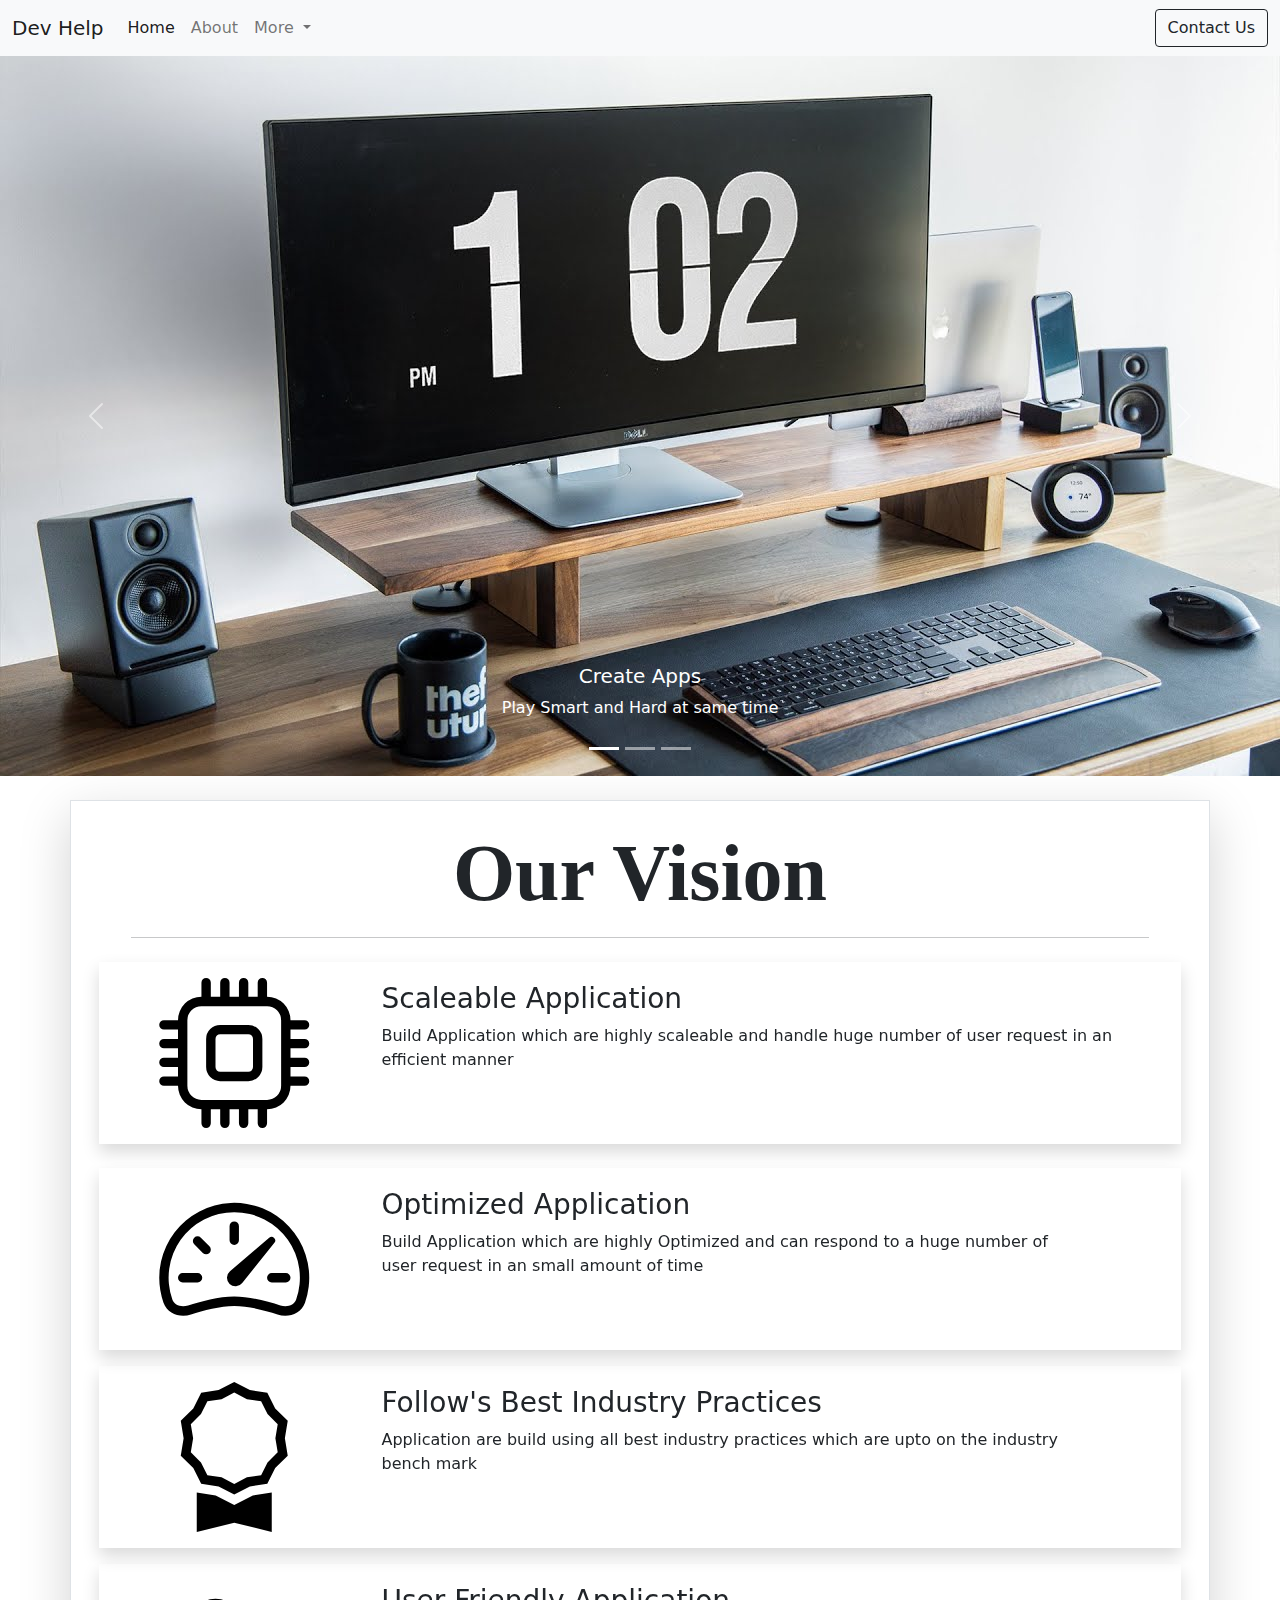
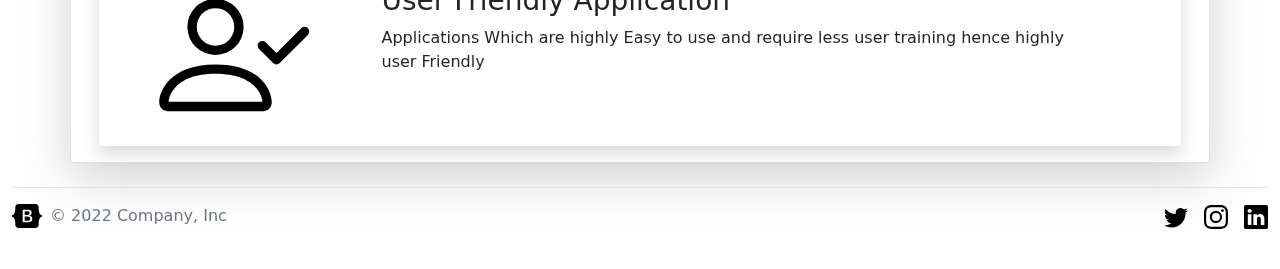
<file: index.html>
<!doctype html>
<html lang="en">

<head>
  <meta charset="utf-8">
  <meta name="viewport" content="width=device-width, initial-scale=1">
  <link href="Library/css/bootstrap.min.css" rel="stylesheet">
  <link href="Css/main.css" rel="stylesheet">
  <title>New Brand</title>
</head>

<body>
  <div class="background"></div>
  <!-- SVG -->
  <svg xmlns="http://www.w3.org/2000/svg" style="display: none;">
    <symbol id="bootstrap" viewBox="0 0 118 94">
      <title>Bootstrap</title>
      <path fill-rule="evenodd" clip-rule="evenodd"
        d="M24.509 0c-6.733 0-11.715 5.893-11.492 12.284.214 6.14-.064 14.092-2.066 20.577C8.943 39.365 5.547 43.485 0 44.014v5.972c5.547.529 8.943 4.649 10.951 11.153 2.002 6.485 2.28 14.437 2.066 20.577C12.794 88.106 17.776 94 24.51 94H93.5c6.733 0 11.714-5.893 11.491-12.284-.214-6.14.064-14.092 2.066-20.577 2.009-6.504 5.396-10.624 10.943-11.153v-5.972c-5.547-.529-8.934-4.649-10.943-11.153-2.002-6.484-2.28-14.437-2.066-20.577C105.214 5.894 100.233 0 93.5 0H24.508zM80 57.863C80 66.663 73.436 72 62.543 72H44a2 2 0 01-2-2V24a2 2 0 012-2h18.437c9.083 0 15.044 4.92 15.044 12.474 0 5.302-4.01 10.049-9.119 10.88v.277C75.317 46.394 80 51.21 80 57.863zM60.521 28.34H49.948v14.934h8.905c6.884 0 10.68-2.772 10.68-7.727 0-4.643-3.264-7.207-9.012-7.207zM49.948 49.2v16.458H60.91c7.167 0 10.964-2.876 10.964-8.281 0-5.406-3.903-8.178-11.425-8.178H49.948z">
      </path>
    </symbol>
   
    <symbol id="instagram" viewBox="0 0 16 16">
      <path
        d="M8 0C5.829 0 5.556.01 4.703.048 3.85.088 3.269.222 2.76.42a3.917 3.917 0 0 0-1.417.923A3.927 3.927 0 0 0 .42 2.76C.222 3.268.087 3.85.048 4.7.01 5.555 0 5.827 0 8.001c0 2.172.01 2.444.048 3.297.04.852.174 1.433.372 1.942.205.526.478.972.923 1.417.444.445.89.719 1.416.923.51.198 1.09.333 1.942.372C5.555 15.99 5.827 16 8 16s2.444-.01 3.298-.048c.851-.04 1.434-.174 1.943-.372a3.916 3.916 0 0 0 1.416-.923c.445-.445.718-.891.923-1.417.197-.509.332-1.09.372-1.942C15.99 10.445 16 10.173 16 8s-.01-2.445-.048-3.299c-.04-.851-.175-1.433-.372-1.941a3.926 3.926 0 0 0-.923-1.417A3.911 3.911 0 0 0 13.24.42c-.51-.198-1.092-.333-1.943-.372C10.443.01 10.172 0 7.998 0h.003zm-.717 1.442h.718c2.136 0 2.389.007 3.232.046.78.035 1.204.166 1.486.275.373.145.64.319.92.599.28.28.453.546.598.92.11.281.24.705.275 1.485.039.843.047 1.096.047 3.231s-.008 2.389-.047 3.232c-.035.78-.166 1.203-.275 1.485a2.47 2.47 0 0 1-.599.919c-.28.28-.546.453-.92.598-.28.11-.704.24-1.485.276-.843.038-1.096.047-3.232.047s-2.39-.009-3.233-.047c-.78-.036-1.203-.166-1.485-.276a2.478 2.478 0 0 1-.92-.598 2.48 2.48 0 0 1-.6-.92c-.109-.281-.24-.705-.275-1.485-.038-.843-.046-1.096-.046-3.233 0-2.136.008-2.388.046-3.231.036-.78.166-1.204.276-1.486.145-.373.319-.64.599-.92.28-.28.546-.453.92-.598.282-.11.705-.24 1.485-.276.738-.034 1.024-.044 2.515-.045v.002zm4.988 1.328a.96.96 0 1 0 0 1.92.96.96 0 0 0 0-1.92zm-4.27 1.122a4.109 4.109 0 1 0 0 8.217 4.109 4.109 0 0 0 0-8.217zm0 1.441a2.667 2.667 0 1 1 0 5.334 2.667 2.667 0 0 1 0-5.334z">
      </path>
    </symbol>
    <symbol id="twitter" viewBox="0 0 16 16">
      <path
        d="M5.026 15c6.038 0 9.341-5.003 9.341-9.334 0-.14 0-.282-.006-.422A6.685 6.685 0 0 0 16 3.542a6.658 6.658 0 0 1-1.889.518 3.301 3.301 0 0 0 1.447-1.817 6.533 6.533 0 0 1-2.087.793A3.286 3.286 0 0 0 7.875 6.03a9.325 9.325 0 0 1-6.767-3.429 3.289 3.289 0 0 0 1.018 4.382A3.323 3.323 0 0 1 .64 6.575v.045a3.288 3.288 0 0 0 2.632 3.218 3.203 3.203 0 0 1-.865.115 3.23 3.23 0 0 1-.614-.057 3.283 3.283 0 0 0 3.067 2.277A6.588 6.588 0 0 1 .78 13.58a6.32 6.32 0 0 1-.78-.045A9.344 9.344 0 0 0 5.026 15z">
      </path>
    </symbol>
    <symbol id="linkedin" viewBox="0 0 16 16">
      <path
        d="M0 1.146C0 .513.526 0 1.175 0h13.65C15.474 0 16 .513 16 1.146v13.708c0 .633-.526 1.146-1.175 1.146H1.175C.526 16 0 15.487 0 14.854V1.146zm4.943 12.248V6.169H2.542v7.225h2.401zm-1.2-8.212c.837 0 1.358-.554 1.358-1.248-.015-.709-.52-1.248-1.342-1.248-.822 0-1.359.54-1.359 1.248 0 .694.521 1.248 1.327 1.248h.016zm4.908 8.212V9.359c0-.216.016-.432.08-.586.173-.431.568-.878 1.232-.878.869 0 1.216.662 1.216 1.634v3.865h2.401V9.25c0-2.22-1.184-3.252-2.764-3.252-1.274 0-1.845.7-2.165 1.193v.025h-.016a5.54 5.54 0 0 1 .016-.025V6.169h-2.4c.03.678 0 7.225 0 7.225h2.4z" />
    </symbol>
    <symbol id="scaleable" viewBox="0 0 16 16">
      <path
        d="M5 0a.5.5 0 0 1 .5.5V2h1V.5a.5.5 0 0 1 1 0V2h1V.5a.5.5 0 0 1 1 0V2h1V.5a.5.5 0 0 1 1 0V2A2.5 2.5 0 0 1 14 4.5h1.5a.5.5 0 0 1 0 1H14v1h1.5a.5.5 0 0 1 0 1H14v1h1.5a.5.5 0 0 1 0 1H14v1h1.5a.5.5 0 0 1 0 1H14a2.5 2.5 0 0 1-2.5 2.5v1.5a.5.5 0 0 1-1 0V14h-1v1.5a.5.5 0 0 1-1 0V14h-1v1.5a.5.5 0 0 1-1 0V14h-1v1.5a.5.5 0 0 1-1 0V14A2.5 2.5 0 0 1 2 11.5H.5a.5.5 0 0 1 0-1H2v-1H.5a.5.5 0 0 1 0-1H2v-1H.5a.5.5 0 0 1 0-1H2v-1H.5a.5.5 0 0 1 0-1H2A2.5 2.5 0 0 1 4.5 2V.5A.5.5 0 0 1 5 0zm-.5 3A1.5 1.5 0 0 0 3 4.5v7A1.5 1.5 0 0 0 4.5 13h7a1.5 1.5 0 0 0 1.5-1.5v-7A1.5 1.5 0 0 0 11.5 3h-7zM5 6.5A1.5 1.5 0 0 1 6.5 5h3A1.5 1.5 0 0 1 11 6.5v3A1.5 1.5 0 0 1 9.5 11h-3A1.5 1.5 0 0 1 5 9.5v-3zM6.5 6a.5.5 0 0 0-.5.5v3a.5.5 0 0 0 .5.5h3a.5.5 0 0 0 .5-.5v-3a.5.5 0 0 0-.5-.5h-3z" />
    </symbol>
    <symbol id="fast" viewBox="0 0 16 16">

      <path
        d="M8 4a.5.5 0 0 1 .5.5V6a.5.5 0 0 1-1 0V4.5A.5.5 0 0 1 8 4zM3.732 5.732a.5.5 0 0 1 .707 0l.915.914a.5.5 0 1 1-.708.708l-.914-.915a.5.5 0 0 1 0-.707zM2 10a.5.5 0 0 1 .5-.5h1.586a.5.5 0 0 1 0 1H2.5A.5.5 0 0 1 2 10zm9.5 0a.5.5 0 0 1 .5-.5h1.5a.5.5 0 0 1 0 1H12a.5.5 0 0 1-.5-.5zm.754-4.246a.389.389 0 0 0-.527-.02L7.547 9.31a.91.91 0 1 0 1.302 1.258l3.434-4.297a.389.389 0 0 0-.029-.518z" />
      <path fill-rule="evenodd"
        d="M0 10a8 8 0 1 1 15.547 2.661c-.442 1.253-1.845 1.602-2.932 1.25C11.309 13.488 9.475 13 8 13c-1.474 0-3.31.488-4.615.911-1.087.352-2.49.003-2.932-1.25A7.988 7.988 0 0 1 0 10zm8-7a7 7 0 0 0-6.603 9.329c.203.575.923.876 1.68.63C4.397 12.533 6.358 12 8 12s3.604.532 4.923.96c.757.245 1.477-.056 1.68-.631A7 7 0 0 0 8 3z" />
    </symbol>
    <symbol id="best" viewBox="0 0 16 16">
      <path
        d="M9.669.864 8 0 6.331.864l-1.858.282-.842 1.68-1.337 1.32L2.6 6l-.306 1.854 1.337 1.32.842 1.68 1.858.282L8 12l1.669-.864 1.858-.282.842-1.68 1.337-1.32L13.4 6l.306-1.854-1.337-1.32-.842-1.68L9.669.864zm1.196 1.193.684 1.365 1.086 1.072L12.387 6l.248 1.506-1.086 1.072-.684 1.365-1.51.229L8 10.874l-1.355-.702-1.51-.229-.684-1.365-1.086-1.072L3.614 6l-.25-1.506 1.087-1.072.684-1.365 1.51-.229L8 1.126l1.356.702 1.509.229z" />
      <path d="M4 11.794V16l4-1 4 1v-4.206l-2.018.306L8 13.126 6.018 12.1 4 11.794z" />
    </symbol>
    <symbol id="user" viewBox="0 0 16 16">
      <path
        d="M6 8a3 3 0 1 0 0-6 3 3 0 0 0 0 6zm2-3a2 2 0 1 1-4 0 2 2 0 0 1 4 0zm4 8c0 1-1 1-1 1H1s-1 0-1-1 1-4 6-4 6 3 6 4zm-1-.004c-.001-.246-.154-.986-.832-1.664C9.516 10.68 8.289 10 6 10c-2.29 0-3.516.68-4.168 1.332-.678.678-.83 1.418-.832 1.664h10z" />
      <path fill-rule="evenodd"
        d="M15.854 5.146a.5.5 0 0 1 0 .708l-3 3a.5.5 0 0 1-.708 0l-1.5-1.5a.5.5 0 0 1 .708-.708L12.5 7.793l2.646-2.647a.5.5 0 0 1 .708 0z" />
    </symbol>
  </svg>
  <!-- SVG End -->


  <!-- Nav -->
  <nav class="navbar navbar-expand-lg navbar-light bg-light">
    <div class="container-fluid">
      <a class="navbar-brand" href="index.html">Dev Help</a>
      <button class="navbar-toggler" type="button" data-bs-toggle="collapse" data-bs-target="#navbarSupportedContent" aria-controls="navbarSupportedContent" aria-expanded="false" aria-label="Toggle navigation">
        <span class="navbar-toggler-icon"></span>
      </button>
      <div class="collapse navbar-collapse" id="navbarSupportedContent">
        <ul class="navbar-nav me-auto mb-2 mb-lg-0">
          <li class="nav-item">
            <a class="nav-link active" aria-current="page" href="index.html">Home</a>
          </li>
          <li class="nav-item">
            <a class="nav-link" href="About.html">About</a>
          </li>
          <li class="nav-item dropdown">
            <a class="nav-link dropdown-toggle" href="#" id="navbarDropdown" role="button" data-bs-toggle="dropdown" aria-expanded="false">
              More
            </a>
            <ul class="dropdown-menu" aria-labelledby="navbarDropdown">
              <li><a class="dropdown-item" href="Blog.html">Blog</a></li>
              <li><a class="dropdown-item" href="ContactUs.html">Contact Us</a></li>                  
            </ul>
          </li>              
        </ul>
        <form class="d-flex">
            <a class="btn btn-light btn-outline-dark" href="ContactUs.html">Contact Us</a>
        </form>
      </div>
    </div>
  </nav>
  <!-- Nav End -->


  <!-- Carousel Big Device -->
  <div id="carouselExampleCaptions" class="carousel slide d-none d-md-block " data-bs-ride="carousel">
    <div class="carousel-indicators">
      <button type="button" data-bs-target="#carouselExampleCaptions" data-bs-slide-to="0" class="active"
        aria-current="true" aria-label="Slide 1"></button>
      <button type="button" data-bs-target="#carouselExampleCaptions" data-bs-slide-to="1"
        aria-label="Slide 2"></button>
      <button type="button" data-bs-target="#carouselExampleCaptions" data-bs-slide-to="2"
        aria-label="Slide 3"></button>
    </div>
    <div class="carousel-inner">
      <div class="carousel-item active">
        <img src="Images/Desktop/WorkDesk.jpg" class="d-block w-100 " alt="...">
        <div class="carousel-caption d-none d-md-block">
          <h5>Create Apps</h5>
          <p>Play Smart and Hard at same time </p>
        </div>
      </div>
      <div class="carousel-item">
        <img src="Images/Desktop/board.jpg" class="d-block w-100" alt="...">
        <div class="carousel-caption d-none d-md-block">
          <h5>Design Your Destiny</h5>
          <p>Open the doors of your bright future</p>
        </div>
      </div>
      <div class="carousel-item">
        <img src="Images/Desktop/cubes.jpg" class="d-block w-100" alt="...">
        <div class="carousel-caption d-none d-md-block">
          <h5>Contruct Your Empire</h5>
          <p>Place first crucial block of your empire</p>
        </div>
      </div>
    </div>
    <button class="carousel-control-prev" type="button" data-bs-target="#carouselExampleCaptions" data-bs-slide="prev">
      <span class="carousel-control-prev-icon" aria-hidden="true"></span>
      <span class="visually-hidden">Previous</span>
    </button>
    <button class="carousel-control-next" type="button" data-bs-target="#carouselExampleCaptions" data-bs-slide="next">
      <span class="carousel-control-next-icon" aria-hidden="true"></span>
      <span class="visually-hidden">Next</span>
    </button>
  </div>
  <!-- Carousel Big Device End -->

  <!-- Carousel small Device -->
  <div id="carouselExampleCaptions" class="carousel slide d-md-none mt-1 " data-bs-ride="carousel">
    <div class="carousel-indicators">
      <button type="button" data-bs-target="#carouselExampleCaptions" data-bs-slide-to="0" class="active"
        aria-current="true" aria-label="Slide 1"></button>
      <button type="button" data-bs-target="#carouselExampleCaptions" data-bs-slide-to="1"
        aria-label="Slide 2"></button>
      <button type="button" data-bs-target="#carouselExampleCaptions" data-bs-slide-to="2"
        aria-label="Slide 3"></button>
    </div>
    <div class="carousel-inner">
      <div class="carousel-item active">
        <img src="Images/Mobile/Work-Space-Mobile.jpg" class="d-block w-100 carousel-img" alt="...">
        <div class="carousel-caption d-none d-md-block">
          <h5>First slide label</h5>
          <p>Some representative placeholder content for the first slide.</p>
        </div>
      </div>
      <div class="carousel-item">
        <img src="Images/Mobile/AppleTechMobile.jpg" class="d-block w-100  carousel-img" alt="...">
        <div class="carousel-caption d-none d-md-block">
          <h5>Second slide label</h5>
          <p>Some representative placeholder content for the second slide.</p>
        </div>
      </div>
      <div class="carousel-item">
        <img src="Images/Mobile/computer-laptop-light-glow.jpg" class="d-block w-100  carousel-img" alt="...">
        <div class="carousel-caption d-none d-md-block">
          <h5>Third slide label</h5>
          <p>Some representative placeholder content for the third slide.</p>
        </div>
      </div>
    </div>
    <button class="carousel-control-prev" type="button" data-bs-target="#carouselExampleCaptions" data-bs-slide="prev">
      <span class="carousel-control-prev-icon" aria-hidden="true"></span>
      <span class="visually-hidden">Previous</span>
    </button>
    <button class="carousel-control-next" type="button" data-bs-target="#carouselExampleCaptions" data-bs-slide="next">
      <span class="carousel-control-next-icon" aria-hidden="true"></span>
      <span class="visually-hidden">Next</span>
    </button>
  </div>
  <!-- Carousel End -->



  <div class="container shadow-lg border my-4">
    <div class="mx-5">
      <h1 class="text-center opening-text mt-4 fw-bolder">Our Vision</h1>
      <hr>
    </div>

    <div class="row m-3 my-4 py-3 shadow">
      <div class="col-md-3  d-flex justify-content-center ">
        <svg class="bi">
          <use xlink:href="#scaleable"></use>
        </svg>
      </div>


      <div class="col-md-9 mt-1 ">
        <h3>Scaleable Application</h3>
        <p>Build Application which are highly scaleable and handle huge number of user request in an efficient manner
        </p>
      </div>
    </div>

    <div class="row m-3 py-3 shadow">
      <div class="col-md-3  d-flex justify-content-center">
        <svg class="bi">
          <use xlink:href="#fast"></use>
        </svg>
      </div>


      <div class="col-md-8 mt-1 ">
        <h3>Optimized Application</h3>
        <p>Build Application which are highly Optimized and can respond to a huge number of user request in an small
          amount of time </p>
      </div>
    </div>
    <div class="row m-3 py-3 shadow">
      <div class="col-md-3  d-flex justify-content-center">
        <svg class="bi">
          <use xlink:href="#best"></use>
        </svg>
      </div>


      <div class="col-md-8 mt-1 ">
        <h3>Follow's Best Industry Practices</h3>
        <p>Application are build using all best industry practices which are upto on the industry bench mark </p>
      </div>
    </div>
    <div class="row m-3 py-3 shadow">
      <div class="col-md-3  d-flex justify-content-center ">
        <svg class="bi">
          <use xlink:href="#user"></use>
        </svg>
      </div>


      <div class="col-md-8 mt-1 ">
        <h3>User Friendly Application</h3>
        <p> Applications Which are highly Easy to use and require less user training hence highly user Friendly </p>
      </div>
    </div>

  </div>
  </div>

  <div class="container-fluid position-relative  bottom-0">
    <footer class="d-flex flex-wrap justify-content-between align-items-center py-3 my-4 border-top">
      <div class="col-md-4 d-flex align-items-center">
        <a href="/" class="mb-3 me-2 mb-md-0 text-muted text-decoration-none lh-1">
          <svg class="bi" width="30" height="24">
            <use xlink:href="#bootstrap"></use>
          </svg>
        </a>
        <span class="text-muted">© 2022 Company, Inc</span>
      </div>

      <ul class="nav col-md-4 justify-content-end list-unstyled d-flex">
        <li class="ms-3">
          <a class="text-muted" href="https://www.twitter.com/Paras_Rawat007">
            <svg class="bi" width="24" height="24">
              <use xlink:href="#twitter"></use>
            </svg>
          </a>
        </li>
        <li class="ms-3">
          <a class="text-muted" href="https://www.instagram.com/_parasrawat_/">
            <svg class="bi" width="24" height="24">
              <use xlink:href="#instagram"></use>
            </svg>
          </a>
        </li>
        
        <li class="ms-3">
          <a class="text-muted" href="https://www.linkedin.com/in/parasrawat007/">
            <svg class="bi" width="24" height="24">
              <use xlink:href="#linkedin"></use>
            </svg>
          </a>
        </li>
      </ul>
    </footer>
  </div>


  <script src="Library/js/bootstrap.bundle.min.js"></script>
</body>

</html>
</file>
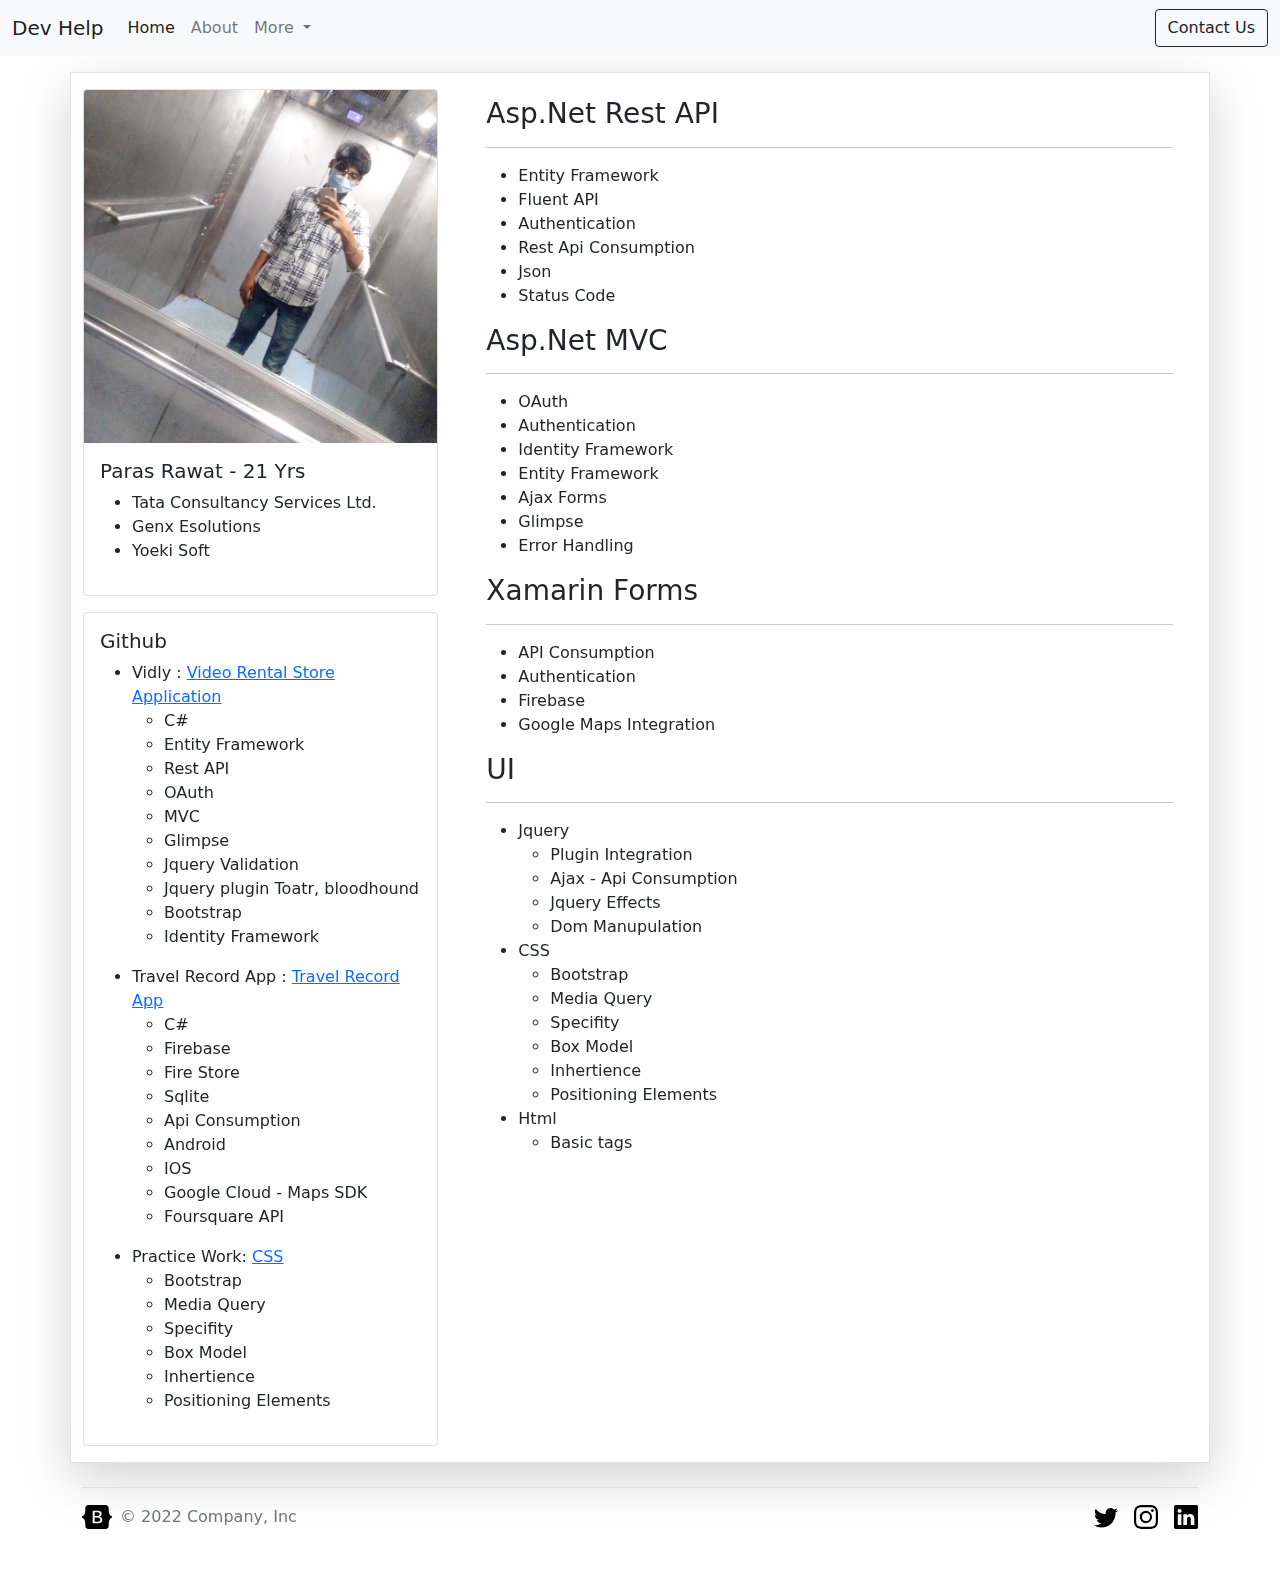
<file: About.html>
<!doctype html>
<html lang="en">
  <head>
    <meta charset="utf-8">
    <meta name="viewport" content="width=device-width, initial-scale=1">
    <link href="Library/css/bootstrap.min.css" rel="stylesheet">
    <link href="Css/main.css" rel="stylesheet">
    <title>New Brand</title>
  </head>

  <body>
    <div class="background"></div>
    <!-- SVG -->
    <svg xmlns="http://www.w3.org/2000/svg" style="display: none;">
        <symbol id="bootstrap" viewBox="0 0 118 94">
          <title>Bootstrap</title>
          <path fill-rule="evenodd" clip-rule="evenodd" d="M24.509 0c-6.733 0-11.715 5.893-11.492 12.284.214 6.14-.064 14.092-2.066 20.577C8.943 39.365 5.547 43.485 0 44.014v5.972c5.547.529 8.943 4.649 10.951 11.153 2.002 6.485 2.28 14.437 2.066 20.577C12.794 88.106 17.776 94 24.51 94H93.5c6.733 0 11.714-5.893 11.491-12.284-.214-6.14.064-14.092 2.066-20.577 2.009-6.504 5.396-10.624 10.943-11.153v-5.972c-5.547-.529-8.934-4.649-10.943-11.153-2.002-6.484-2.28-14.437-2.066-20.577C105.214 5.894 100.233 0 93.5 0H24.508zM80 57.863C80 66.663 73.436 72 62.543 72H44a2 2 0 01-2-2V24a2 2 0 012-2h18.437c9.083 0 15.044 4.92 15.044 12.474 0 5.302-4.01 10.049-9.119 10.88v.277C75.317 46.394 80 51.21 80 57.863zM60.521 28.34H49.948v14.934h8.905c6.884 0 10.68-2.772 10.68-7.727 0-4.643-3.264-7.207-9.012-7.207zM49.948 49.2v16.458H60.91c7.167 0 10.964-2.876 10.964-8.281 0-5.406-3.903-8.178-11.425-8.178H49.948z"></path>
        </symbol>
       
        <symbol id="instagram" viewBox="0 0 16 16">
            <path d="M8 0C5.829 0 5.556.01 4.703.048 3.85.088 3.269.222 2.76.42a3.917 3.917 0 0 0-1.417.923A3.927 3.927 0 0 0 .42 2.76C.222 3.268.087 3.85.048 4.7.01 5.555 0 5.827 0 8.001c0 2.172.01 2.444.048 3.297.04.852.174 1.433.372 1.942.205.526.478.972.923 1.417.444.445.89.719 1.416.923.51.198 1.09.333 1.942.372C5.555 15.99 5.827 16 8 16s2.444-.01 3.298-.048c.851-.04 1.434-.174 1.943-.372a3.916 3.916 0 0 0 1.416-.923c.445-.445.718-.891.923-1.417.197-.509.332-1.09.372-1.942C15.99 10.445 16 10.173 16 8s-.01-2.445-.048-3.299c-.04-.851-.175-1.433-.372-1.941a3.926 3.926 0 0 0-.923-1.417A3.911 3.911 0 0 0 13.24.42c-.51-.198-1.092-.333-1.943-.372C10.443.01 10.172 0 7.998 0h.003zm-.717 1.442h.718c2.136 0 2.389.007 3.232.046.78.035 1.204.166 1.486.275.373.145.64.319.92.599.28.28.453.546.598.92.11.281.24.705.275 1.485.039.843.047 1.096.047 3.231s-.008 2.389-.047 3.232c-.035.78-.166 1.203-.275 1.485a2.47 2.47 0 0 1-.599.919c-.28.28-.546.453-.92.598-.28.11-.704.24-1.485.276-.843.038-1.096.047-3.232.047s-2.39-.009-3.233-.047c-.78-.036-1.203-.166-1.485-.276a2.478 2.478 0 0 1-.92-.598 2.48 2.48 0 0 1-.6-.92c-.109-.281-.24-.705-.275-1.485-.038-.843-.046-1.096-.046-3.233 0-2.136.008-2.388.046-3.231.036-.78.166-1.204.276-1.486.145-.373.319-.64.599-.92.28-.28.546-.453.92-.598.282-.11.705-.24 1.485-.276.738-.034 1.024-.044 2.515-.045v.002zm4.988 1.328a.96.96 0 1 0 0 1.92.96.96 0 0 0 0-1.92zm-4.27 1.122a4.109 4.109 0 1 0 0 8.217 4.109 4.109 0 0 0 0-8.217zm0 1.441a2.667 2.667 0 1 1 0 5.334 2.667 2.667 0 0 1 0-5.334z"></path>
        </symbol>
        <symbol id="twitter" viewBox="0 0 16 16">
          <path d="M5.026 15c6.038 0 9.341-5.003 9.341-9.334 0-.14 0-.282-.006-.422A6.685 6.685 0 0 0 16 3.542a6.658 6.658 0 0 1-1.889.518 3.301 3.301 0 0 0 1.447-1.817 6.533 6.533 0 0 1-2.087.793A3.286 3.286 0 0 0 7.875 6.03a9.325 9.325 0 0 1-6.767-3.429 3.289 3.289 0 0 0 1.018 4.382A3.323 3.323 0 0 1 .64 6.575v.045a3.288 3.288 0 0 0 2.632 3.218 3.203 3.203 0 0 1-.865.115 3.23 3.23 0 0 1-.614-.057 3.283 3.283 0 0 0 3.067 2.277A6.588 6.588 0 0 1 .78 13.58a6.32 6.32 0 0 1-.78-.045A9.344 9.344 0 0 0 5.026 15z"></path>
        </symbol>
        <symbol id="linkedin" viewBox="0 0 16 16">
            <path d="M0 1.146C0 .513.526 0 1.175 0h13.65C15.474 0 16 .513 16 1.146v13.708c0 .633-.526 1.146-1.175 1.146H1.175C.526 16 0 15.487 0 14.854V1.146zm4.943 12.248V6.169H2.542v7.225h2.401zm-1.2-8.212c.837 0 1.358-.554 1.358-1.248-.015-.709-.52-1.248-1.342-1.248-.822 0-1.359.54-1.359 1.248 0 .694.521 1.248 1.327 1.248h.016zm4.908 8.212V9.359c0-.216.016-.432.08-.586.173-.431.568-.878 1.232-.878.869 0 1.216.662 1.216 1.634v3.865h2.401V9.25c0-2.22-1.184-3.252-2.764-3.252-1.274 0-1.845.7-2.165 1.193v.025h-.016a5.54 5.54 0 0 1 .016-.025V6.169h-2.4c.03.678 0 7.225 0 7.225h2.4z"/>
        </symbol>       
      </svg>
    <!-- SVG End -->


    <!-- Nav -->
    <nav class="navbar navbar-expand-lg navbar-light bg-light">
        <div class="container-fluid">
          <a class="navbar-brand" href="index.html">Dev Help</a>
          <button class="navbar-toggler" type="button" data-bs-toggle="collapse" data-bs-target="#navbarSupportedContent" aria-controls="navbarSupportedContent" aria-expanded="false" aria-label="Toggle navigation">
            <span class="navbar-toggler-icon"></span>
          </button>
          <div class="collapse navbar-collapse" id="navbarSupportedContent">
            <ul class="navbar-nav me-auto mb-2 mb-lg-0">
              <li class="nav-item">
                <a class="nav-link active" aria-current="page" href="index.html">Home</a>
              </li>
              <li class="nav-item">
                <a class="nav-link" href="About.html">About</a>
              </li>
              <li class="nav-item dropdown">
                <a class="nav-link dropdown-toggle" href="#" id="navbarDropdown" role="button" data-bs-toggle="dropdown" aria-expanded="false">
                  More
                </a>
                <ul class="dropdown-menu" aria-labelledby="navbarDropdown">
                  <li><a class="dropdown-item" href="Blog.html">Blog</a></li>
                  <li><a class="dropdown-item" href="ContactUs.html">Contact Us</a></li>                  
                </ul>
              </li>              
            </ul>
            <form class="d-flex">
                <a class="btn btn-light btn-outline-dark" href="ContactUs.html">Contact Us</a>
            </form>
          </div>
        </div>
      </nav>
      <!-- Nav End -->

  

      <!-- <div class=" my-3 shadow">
            <h1 class="text-center opening-text ">Welcome !!</h1>
      </div> -->


      <div class="container shadow-lg border mt-3">                
        <div class="row mt-3">
            <div class="col-md-4">
                
                <div class="card curve" >
                    <img src="Images/ParasProfile.jpg" class="card-img-top curve" alt="...">
                    <div class="card-body">
                      <h5 class="card-title">Paras Rawat - 21 Yrs</h5> 
                      <ul>
                        <li>Tata Consultancy Services Ltd.</li>
                        <li>Genx Esolutions</li>
                        <li>Yoeki Soft</li>
                      </ul>                  
                    </div>
                </div>       
                <div class="card my-md-3 curve" >
                  
                    <div class="card-body">
                      <h5 class="card-title">Github</h5> 
                      <ul>
                        <li>
                            Vidly : <a href="https://github.com/parasrawat007/Vidly"> Video Rental Store Application </a>
                            <ul>    
                                <li>C#</li>
                                <li>Entity Framework</li>
                                <li>Rest API</li>
                                <li>OAuth</li>
                                <li>MVC</li>
                                <li>Glimpse</li>
                                <li>Jquery Validation</li>
                                <li>Jquery plugin Toatr, bloodhound</li>
                                <li>Bootstrap</li>
                                <li>Identity Framework</li>
                            </ul>                            
                        </li>
                    </ul>
                    
                      <ul>
                            <li>
                                Travel Record App : <a href="https://github.com/parasrawat007/TravelRecordApp"> Travel Record App </a>
                                <ul>    
                                    <li>C#</li>
                                    <li>Firebase</li>
                                    <li>Fire Store</li>
                                    <li>Sqlite</li>
                                    <li>Api Consumption</li>
                                    <li>Android</li>
                                    <li>IOS</li>
                                    <li>Google Cloud - Maps SDK</li>                                 
                                    <li>Foursquare API</li>
                                </ul>  
                            </li>

                        </ul>
                        <ul>
                            <li>
                                Practice Work: <a href="https://github.com/parasrawat007/CSS"> CSS  </a>
                            </li>
                            <ul>
                            <li>Bootstrap</li>
                            <li>Media Query</li>
                            <li>Specifity</li>
                            <li>Box Model</li>
                            <li>Inhertience</li>
                            <li>Positioning Elements </li>
                        </ul>
                        </ul>
                        
                      </ul>                  
                    </div>
                </div>  
            </div>

            <div class="col-md-8 mt-1 ">
                <div class="container mt-1"> 
                    <h3 > Asp.Net Rest API</h3>
                    <hr>
                    <ul>
                        <li>Entity Framework</li>
                        <li>Fluent API</li>
                        <li>Authentication</li>
                        <li>Rest Api Consumption</li>                        
                        <li>Json</li>
                        <li>Status Code</li>
                        
                    </ul>
                </div>
                <div class="container"> 
                    <h3 > Asp.Net MVC </h3>
                    <hr>  
                    <ul>                  
                        <li>OAuth</li>    
                        <li>Authentication</li>   
                        <li>Identity Framework</li>          
                        <li>Entity Framework</li>
                        <li>Ajax Forms</li>                    
                        <li>Glimpse</li> 
                        <li>Error Handling</li> 
                    </ul>                   
                   
                </div>
                <div class="container"> 
                    <h3 >Xamarin Forms </h3>
                    <hr>
                    <ul>                  
                        <li>API Consumption</li>    
                        <li>Authentication</li>             
                        <li>Firebase</li>
                        <li>Google Maps Integration</li>   
                    </ul>  
                </div>

                <div class="container"> 
                    <h3>UI </h3>
                    <hr>
                    <ul>
                        <li>
                            Jquery
                            <ul>
                                <li>Plugin Integration</li>
                                <li>Ajax - Api Consumption</li>
                                <li>Jquery Effects</li>
                                <li>Dom Manupulation</li>
                            </ul>
                        </li>
                        <li>
                            CSS
                            <ul>
                                <li>Bootstrap</li>
                                <li>Media Query</li>
                                <li>Specifity</li>
                                <li>Box Model</li>
                                <li>Inhertience</li>
                                <li>Positioning Elements </li>

                            </ul>
                        </li>
                        <li>
                            Html
                            <ul>
                                <li>Basic tags</li>                                
                            </ul>
                        </li>
                    </ul>
                </div>
                
            </div>
        </div>
      </div>      
   
        <div class="container">
            <footer class="d-flex flex-wrap justify-content-between align-items-center py-3 my-4 border-top">
              <div class="col-md-4 d-flex align-items-center">
                <a href="/" class="mb-3 me-2 mb-md-0 text-muted text-decoration-none lh-1">
                  <svg class="bi" width="30" height="24">
                      <use xlink:href="#bootstrap"></use>
                    </svg>
                </a>
                <span class="text-muted">© 2022 Company, Inc</span>
              </div>
          
              <ul class="nav col-md-4 justify-content-end list-unstyled d-flex">
                <li class="ms-3">
                    <a class="text-muted" href="https://www.twitter.com/Paras_Rawat007">                    
                        <svg class="bi" width="24" height="24">
                            <use xlink:href="#twitter"></use>
                        </svg>
                    </a>
                </li>
                <li class="ms-3">
                    <a class="text-muted" href="https://www.instagram.com/_parasrawat_/">
                        <svg class="bi" width="24" height="24">
                            <use xlink:href="#instagram"></use>
                        </svg>
                    </a>
                </li>
               
                <li class="ms-3">
                    <a class="text-muted" href="https://www.linkedin.com/in/parasrawat007/">
                        <svg class="bi" width="24" height="24">
                            <use xlink:href="#linkedin"></use>
                        </svg>
                    </a>
                </li>
              </ul>
            </footer>
          </div>
     

    <script src="Library/js/bootstrap.bundle.min.js"></script>
  </body>
</html>
</file>
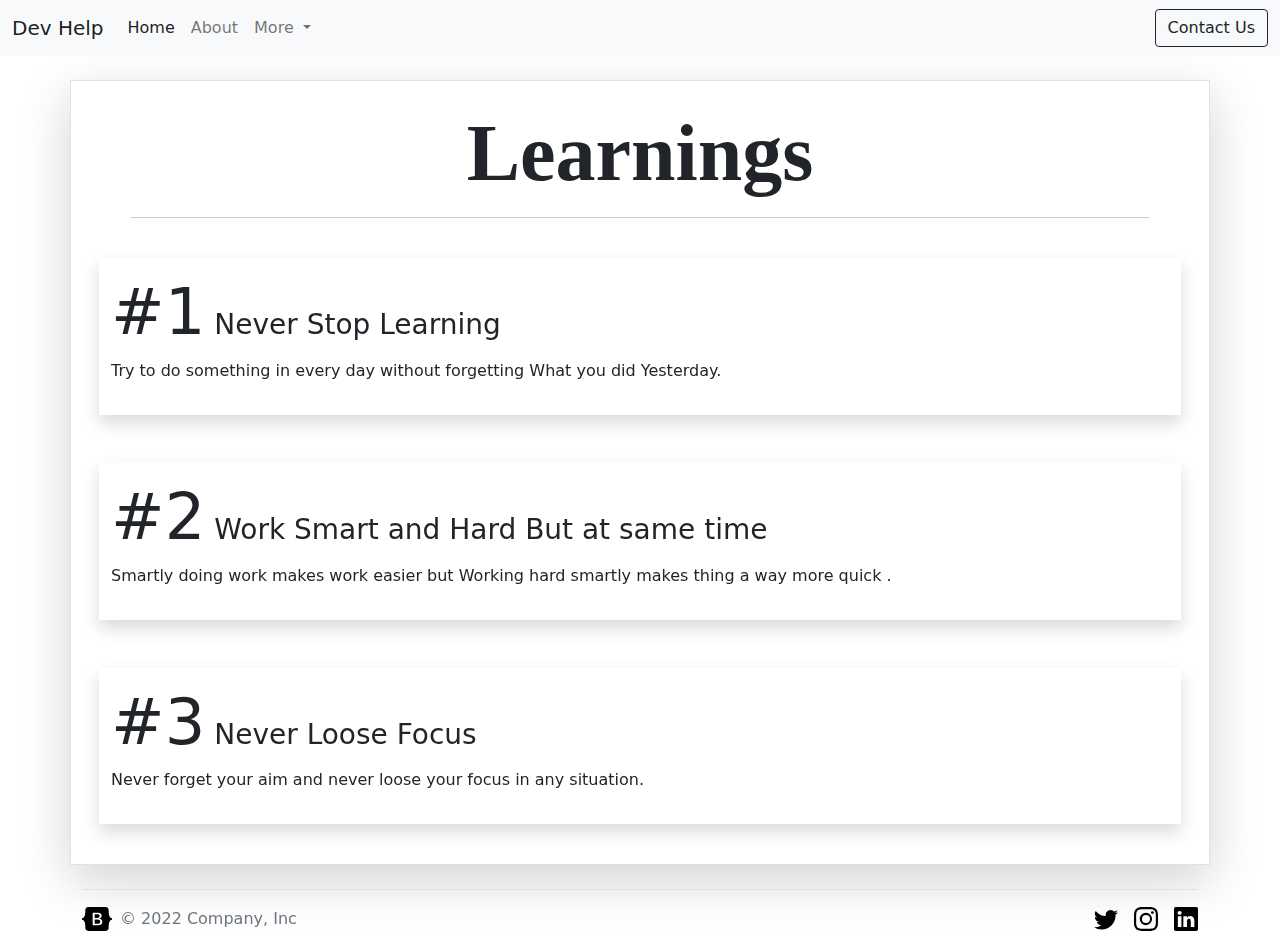
<file: Blog.html>
<!doctype html>
<html lang="en">

<head>
  <meta charset="utf-8">
  <meta name="viewport" content="width=device-width, initial-scale=1">
  <link href="Library/css/bootstrap.min.css" rel="stylesheet">
  <link href="Css/main.css" rel="stylesheet">
  <title>New Brand</title>
</head>

<body>
  <div class="background"></div>
  <!-- SVG -->
  <svg xmlns="http://www.w3.org/2000/svg" style="display: none;">
    <symbol id="bootstrap" viewBox="0 0 118 94">
      <title>Bootstrap</title>
      <path fill-rule="evenodd" clip-rule="evenodd"
        d="M24.509 0c-6.733 0-11.715 5.893-11.492 12.284.214 6.14-.064 14.092-2.066 20.577C8.943 39.365 5.547 43.485 0 44.014v5.972c5.547.529 8.943 4.649 10.951 11.153 2.002 6.485 2.28 14.437 2.066 20.577C12.794 88.106 17.776 94 24.51 94H93.5c6.733 0 11.714-5.893 11.491-12.284-.214-6.14.064-14.092 2.066-20.577 2.009-6.504 5.396-10.624 10.943-11.153v-5.972c-5.547-.529-8.934-4.649-10.943-11.153-2.002-6.484-2.28-14.437-2.066-20.577C105.214 5.894 100.233 0 93.5 0H24.508zM80 57.863C80 66.663 73.436 72 62.543 72H44a2 2 0 01-2-2V24a2 2 0 012-2h18.437c9.083 0 15.044 4.92 15.044 12.474 0 5.302-4.01 10.049-9.119 10.88v.277C75.317 46.394 80 51.21 80 57.863zM60.521 28.34H49.948v14.934h8.905c6.884 0 10.68-2.772 10.68-7.727 0-4.643-3.264-7.207-9.012-7.207zM49.948 49.2v16.458H60.91c7.167 0 10.964-2.876 10.964-8.281 0-5.406-3.903-8.178-11.425-8.178H49.948z">
      </path>
    </symbol>
    
    <symbol id="instagram" viewBox="0 0 16 16">
      <path
        d="M8 0C5.829 0 5.556.01 4.703.048 3.85.088 3.269.222 2.76.42a3.917 3.917 0 0 0-1.417.923A3.927 3.927 0 0 0 .42 2.76C.222 3.268.087 3.85.048 4.7.01 5.555 0 5.827 0 8.001c0 2.172.01 2.444.048 3.297.04.852.174 1.433.372 1.942.205.526.478.972.923 1.417.444.445.89.719 1.416.923.51.198 1.09.333 1.942.372C5.555 15.99 5.827 16 8 16s2.444-.01 3.298-.048c.851-.04 1.434-.174 1.943-.372a3.916 3.916 0 0 0 1.416-.923c.445-.445.718-.891.923-1.417.197-.509.332-1.09.372-1.942C15.99 10.445 16 10.173 16 8s-.01-2.445-.048-3.299c-.04-.851-.175-1.433-.372-1.941a3.926 3.926 0 0 0-.923-1.417A3.911 3.911 0 0 0 13.24.42c-.51-.198-1.092-.333-1.943-.372C10.443.01 10.172 0 7.998 0h.003zm-.717 1.442h.718c2.136 0 2.389.007 3.232.046.78.035 1.204.166 1.486.275.373.145.64.319.92.599.28.28.453.546.598.92.11.281.24.705.275 1.485.039.843.047 1.096.047 3.231s-.008 2.389-.047 3.232c-.035.78-.166 1.203-.275 1.485a2.47 2.47 0 0 1-.599.919c-.28.28-.546.453-.92.598-.28.11-.704.24-1.485.276-.843.038-1.096.047-3.232.047s-2.39-.009-3.233-.047c-.78-.036-1.203-.166-1.485-.276a2.478 2.478 0 0 1-.92-.598 2.48 2.48 0 0 1-.6-.92c-.109-.281-.24-.705-.275-1.485-.038-.843-.046-1.096-.046-3.233 0-2.136.008-2.388.046-3.231.036-.78.166-1.204.276-1.486.145-.373.319-.64.599-.92.28-.28.546-.453.92-.598.282-.11.705-.24 1.485-.276.738-.034 1.024-.044 2.515-.045v.002zm4.988 1.328a.96.96 0 1 0 0 1.92.96.96 0 0 0 0-1.92zm-4.27 1.122a4.109 4.109 0 1 0 0 8.217 4.109 4.109 0 0 0 0-8.217zm0 1.441a2.667 2.667 0 1 1 0 5.334 2.667 2.667 0 0 1 0-5.334z">
      </path>
    </symbol>
    <symbol id="twitter" viewBox="0 0 16 16">
      <path
        d="M5.026 15c6.038 0 9.341-5.003 9.341-9.334 0-.14 0-.282-.006-.422A6.685 6.685 0 0 0 16 3.542a6.658 6.658 0 0 1-1.889.518 3.301 3.301 0 0 0 1.447-1.817 6.533 6.533 0 0 1-2.087.793A3.286 3.286 0 0 0 7.875 6.03a9.325 9.325 0 0 1-6.767-3.429 3.289 3.289 0 0 0 1.018 4.382A3.323 3.323 0 0 1 .64 6.575v.045a3.288 3.288 0 0 0 2.632 3.218 3.203 3.203 0 0 1-.865.115 3.23 3.23 0 0 1-.614-.057 3.283 3.283 0 0 0 3.067 2.277A6.588 6.588 0 0 1 .78 13.58a6.32 6.32 0 0 1-.78-.045A9.344 9.344 0 0 0 5.026 15z">
      </path>
    </symbol>
    <symbol id="linkedin" viewBox="0 0 16 16">
      <path
        d="M0 1.146C0 .513.526 0 1.175 0h13.65C15.474 0 16 .513 16 1.146v13.708c0 .633-.526 1.146-1.175 1.146H1.175C.526 16 0 15.487 0 14.854V1.146zm4.943 12.248V6.169H2.542v7.225h2.401zm-1.2-8.212c.837 0 1.358-.554 1.358-1.248-.015-.709-.52-1.248-1.342-1.248-.822 0-1.359.54-1.359 1.248 0 .694.521 1.248 1.327 1.248h.016zm4.908 8.212V9.359c0-.216.016-.432.08-.586.173-.431.568-.878 1.232-.878.869 0 1.216.662 1.216 1.634v3.865h2.401V9.25c0-2.22-1.184-3.252-2.764-3.252-1.274 0-1.845.7-2.165 1.193v.025h-.016a5.54 5.54 0 0 1 .016-.025V6.169h-2.4c.03.678 0 7.225 0 7.225h2.4z" />
    </symbol>   
  </svg>
  <!-- SVG End -->


  <!-- Nav -->
  <nav class="navbar navbar-expand-lg navbar-light bg-light">
    <div class="container-fluid">
      <a class="navbar-brand" href="index.html">Dev Help</a>
      <button class="navbar-toggler" type="button" data-bs-toggle="collapse" data-bs-target="#navbarSupportedContent" aria-controls="navbarSupportedContent" aria-expanded="false" aria-label="Toggle navigation">
        <span class="navbar-toggler-icon"></span>
      </button>
      <div class="collapse navbar-collapse" id="navbarSupportedContent">
        <ul class="navbar-nav me-auto mb-2 mb-lg-0">
          <li class="nav-item">
            <a class="nav-link active" aria-current="page" href="index.html">Home</a>
          </li>
          <li class="nav-item">
            <a class="nav-link" href="About.html">About</a>
          </li>
          <li class="nav-item dropdown">
            <a class="nav-link dropdown-toggle" href="#" id="navbarDropdown" role="button" data-bs-toggle="dropdown" aria-expanded="false">
              More
            </a>
            <ul class="dropdown-menu" aria-labelledby="navbarDropdown">
              <li><a class="dropdown-item" href="Blog.html">Blog</a></li>
              <li><a class="dropdown-item" href="ContactUs.html">Contact Us</a></li>                  
            </ul>
          </li>              
        </ul>
        <form class="d-flex">
            <a class="btn btn-light btn-outline-dark" href="ContactUs.html">Contact Us</a>
        </form>
      </div>
    </div>
  </nav>
  <!-- Nav End -->


  <div class="container shadow-lg border my-4">
    <div class="mx-5">
      <h1 class="text-center opening-text mt-4 fw-bolder">Learnings </h1>
      <hr>
    </div>

    <div class="row m-3 ">     
      <div class="my-4 py-3 shadow">
        <h3 class="heading">#1 Never Stop Learning</h3>
        <p>
          Try to do something in every day without forgetting What you did Yesterday. 
        </p>
      </div>
      <div class="my-4 py-3 shadow">
        <h3 class="heading">#2 Work Smart and Hard But at same time</h3>
        <p>
          Smartly doing work makes work easier but Working hard smartly makes thing a way more quick .  
        </p>
      </div>
      <div class="my-4 py-3 shadow">
        <h3 class="heading">#3 Never Loose Focus</h3>
        <p>
          Never forget your aim and never loose your focus in any situation.   
        </p>
      </div>
    </div>

  

  </div>

  <div class="container">
    <footer class="d-flex flex-wrap justify-content-between align-items-center py-3 mt-4 border-top">
      <div class="col-md-4 d-flex align-items-center">
        <a href="/" class="mb-3 me-2 mb-md-0 text-muted text-decoration-none lh-1">
          <svg class="bi" width="30" height="24">
            <use xlink:href="#bootstrap"></use>
          </svg>
        </a>
        <span class="text-muted">© 2022 Company, Inc</span>
      </div>

      <ul class="nav col-md-4 justify-content-end list-unstyled d-flex">
        <li class="ms-3">
          <a class="text-muted" href="https://www.twitter.com/Paras_Rawat007">
            <svg class="bi" width="24" height="24">
              <use xlink:href="#twitter"></use>
            </svg>
          </a>
        </li>
        <li class="ms-3">
          <a class="text-muted" href="https://www.instagram.com/_parasrawat_/">
            <svg class="bi" width="24" height="24">
              <use xlink:href="#instagram"></use>
            </svg>
          </a>
        </li>
      
        <li class="ms-3">
          <a class="text-muted" href="https://www.linkedin.com/in/parasrawat007/">
            <svg class="bi" width="24" height="24">
              <use xlink:href="#linkedin"></use>
            </svg>
          </a>
        </li>
      </ul>
    </footer>
  </div>


  <script src="Library/js/bootstrap.bundle.min.js"></script>
</body>

</html>
</file>
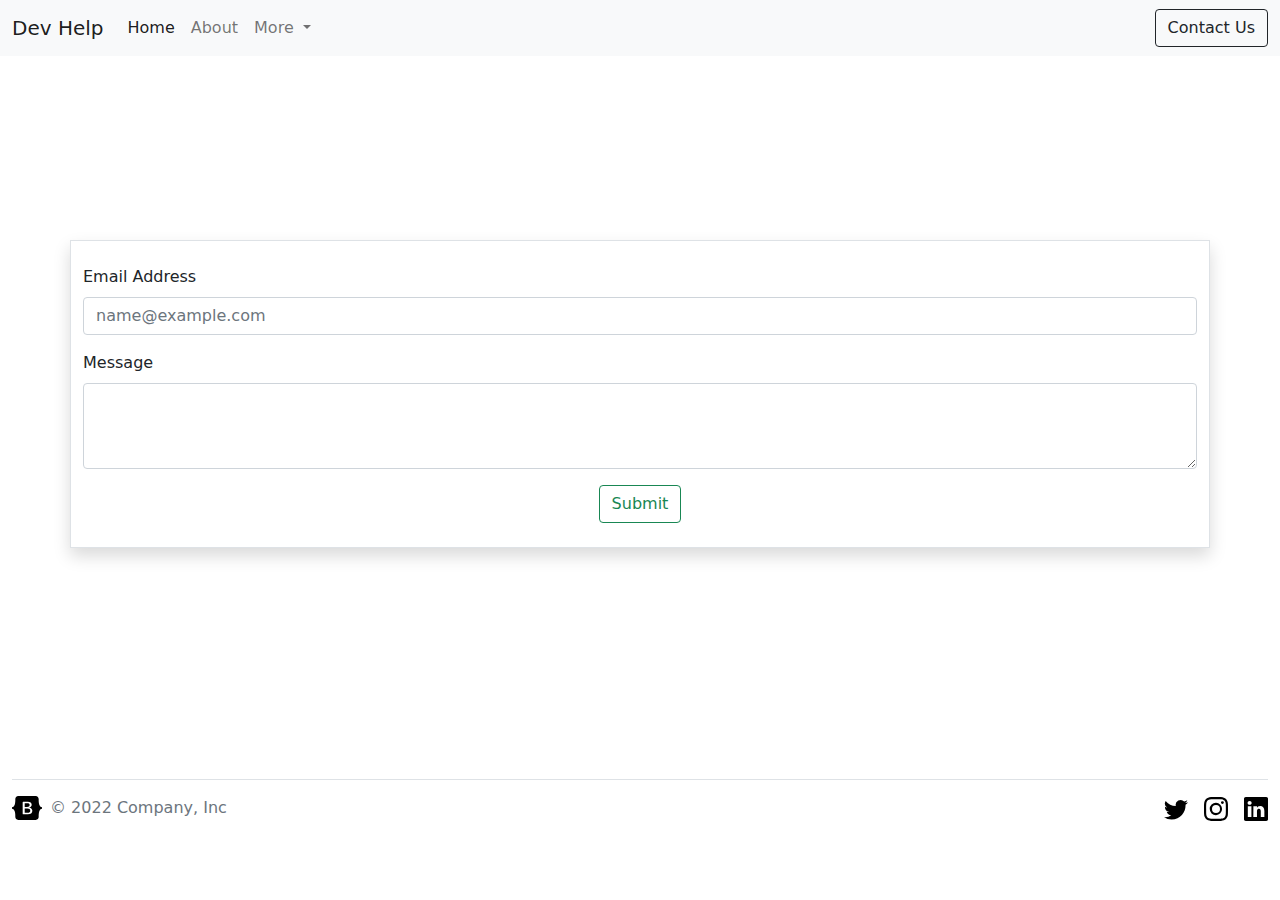
<file: ContactUs.html>
<!DOCTYPE html>
<html lang="en">

<head>
  <meta charset="UTF-8">
  <meta http-equiv="X-UA-Compatible" content="IE=edge">
  <meta name="viewport" content="width=device-width, initial-scale=1.0">
  <title>Contact Us</title>
  <link rel="stylesheet" href="Library/css/bootstrap.min.css">
  <link rel="stylesheet" href="Css/main.css">
</head>

<body>
  <!-- SVG -->
  <svg xmlns="http://www.w3.org/2000/svg" style="display: none;">
    <symbol id="bootstrap" viewBox="0 0 118 94">
      <title>Bootstrap</title>
      <path fill-rule="evenodd" clip-rule="evenodd"
        d="M24.509 0c-6.733 0-11.715 5.893-11.492 12.284.214 6.14-.064 14.092-2.066 20.577C8.943 39.365 5.547 43.485 0 44.014v5.972c5.547.529 8.943 4.649 10.951 11.153 2.002 6.485 2.28 14.437 2.066 20.577C12.794 88.106 17.776 94 24.51 94H93.5c6.733 0 11.714-5.893 11.491-12.284-.214-6.14.064-14.092 2.066-20.577 2.009-6.504 5.396-10.624 10.943-11.153v-5.972c-5.547-.529-8.934-4.649-10.943-11.153-2.002-6.484-2.28-14.437-2.066-20.577C105.214 5.894 100.233 0 93.5 0H24.508zM80 57.863C80 66.663 73.436 72 62.543 72H44a2 2 0 01-2-2V24a2 2 0 012-2h18.437c9.083 0 15.044 4.92 15.044 12.474 0 5.302-4.01 10.049-9.119 10.88v.277C75.317 46.394 80 51.21 80 57.863zM60.521 28.34H49.948v14.934h8.905c6.884 0 10.68-2.772 10.68-7.727 0-4.643-3.264-7.207-9.012-7.207zM49.948 49.2v16.458H60.91c7.167 0 10.964-2.876 10.964-8.281 0-5.406-3.903-8.178-11.425-8.178H49.948z">
      </path>
    </symbol>
   
    <symbol id="instagram" viewBox="0 0 16 16">
      <path
        d="M8 0C5.829 0 5.556.01 4.703.048 3.85.088 3.269.222 2.76.42a3.917 3.917 0 0 0-1.417.923A3.927 3.927 0 0 0 .42 2.76C.222 3.268.087 3.85.048 4.7.01 5.555 0 5.827 0 8.001c0 2.172.01 2.444.048 3.297.04.852.174 1.433.372 1.942.205.526.478.972.923 1.417.444.445.89.719 1.416.923.51.198 1.09.333 1.942.372C5.555 15.99 5.827 16 8 16s2.444-.01 3.298-.048c.851-.04 1.434-.174 1.943-.372a3.916 3.916 0 0 0 1.416-.923c.445-.445.718-.891.923-1.417.197-.509.332-1.09.372-1.942C15.99 10.445 16 10.173 16 8s-.01-2.445-.048-3.299c-.04-.851-.175-1.433-.372-1.941a3.926 3.926 0 0 0-.923-1.417A3.911 3.911 0 0 0 13.24.42c-.51-.198-1.092-.333-1.943-.372C10.443.01 10.172 0 7.998 0h.003zm-.717 1.442h.718c2.136 0 2.389.007 3.232.046.78.035 1.204.166 1.486.275.373.145.64.319.92.599.28.28.453.546.598.92.11.281.24.705.275 1.485.039.843.047 1.096.047 3.231s-.008 2.389-.047 3.232c-.035.78-.166 1.203-.275 1.485a2.47 2.47 0 0 1-.599.919c-.28.28-.546.453-.92.598-.28.11-.704.24-1.485.276-.843.038-1.096.047-3.232.047s-2.39-.009-3.233-.047c-.78-.036-1.203-.166-1.485-.276a2.478 2.478 0 0 1-.92-.598 2.48 2.48 0 0 1-.6-.92c-.109-.281-.24-.705-.275-1.485-.038-.843-.046-1.096-.046-3.233 0-2.136.008-2.388.046-3.231.036-.78.166-1.204.276-1.486.145-.373.319-.64.599-.92.28-.28.546-.453.92-.598.282-.11.705-.24 1.485-.276.738-.034 1.024-.044 2.515-.045v.002zm4.988 1.328a.96.96 0 1 0 0 1.92.96.96 0 0 0 0-1.92zm-4.27 1.122a4.109 4.109 0 1 0 0 8.217 4.109 4.109 0 0 0 0-8.217zm0 1.441a2.667 2.667 0 1 1 0 5.334 2.667 2.667 0 0 1 0-5.334z">
      </path>
    </symbol>
    <symbol id="twitter" viewBox="0 0 16 16">
      <path
        d="M5.026 15c6.038 0 9.341-5.003 9.341-9.334 0-.14 0-.282-.006-.422A6.685 6.685 0 0 0 16 3.542a6.658 6.658 0 0 1-1.889.518 3.301 3.301 0 0 0 1.447-1.817 6.533 6.533 0 0 1-2.087.793A3.286 3.286 0 0 0 7.875 6.03a9.325 9.325 0 0 1-6.767-3.429 3.289 3.289 0 0 0 1.018 4.382A3.323 3.323 0 0 1 .64 6.575v.045a3.288 3.288 0 0 0 2.632 3.218 3.203 3.203 0 0 1-.865.115 3.23 3.23 0 0 1-.614-.057 3.283 3.283 0 0 0 3.067 2.277A6.588 6.588 0 0 1 .78 13.58a6.32 6.32 0 0 1-.78-.045A9.344 9.344 0 0 0 5.026 15z">
      </path>
    </symbol>
    <symbol id="linkedin" viewBox="0 0 16 16">
      <path
        d="M0 1.146C0 .513.526 0 1.175 0h13.65C15.474 0 16 .513 16 1.146v13.708c0 .633-.526 1.146-1.175 1.146H1.175C.526 16 0 15.487 0 14.854V1.146zm4.943 12.248V6.169H2.542v7.225h2.401zm-1.2-8.212c.837 0 1.358-.554 1.358-1.248-.015-.709-.52-1.248-1.342-1.248-.822 0-1.359.54-1.359 1.248 0 .694.521 1.248 1.327 1.248h.016zm4.908 8.212V9.359c0-.216.016-.432.08-.586.173-.431.568-.878 1.232-.878.869 0 1.216.662 1.216 1.634v3.865h2.401V9.25c0-2.22-1.184-3.252-2.764-3.252-1.274 0-1.845.7-2.165 1.193v.025h-.016a5.54 5.54 0 0 1 .016-.025V6.169h-2.4c.03.678 0 7.225 0 7.225h2.4z" />
    </symbol>
  </svg>
  <!-- SVG End -->

  <!-- Nav -->
  <nav class="navbar navbar-expand-lg navbar-light bg-light">
    <div class="container-fluid">
      <a class="navbar-brand" href="index.html">Dev Help</a>
      <button class="navbar-toggler" type="button" data-bs-toggle="collapse" data-bs-target="#navbarSupportedContent" aria-controls="navbarSupportedContent" aria-expanded="false" aria-label="Toggle navigation">
        <span class="navbar-toggler-icon"></span>
      </button>
      <div class="collapse navbar-collapse" id="navbarSupportedContent">
        <ul class="navbar-nav me-auto mb-2 mb-lg-0">
          <li class="nav-item">
            <a class="nav-link active" aria-current="page" href="index.html">Home</a>
          </li>
          <li class="nav-item">
            <a class="nav-link" href="About.html">About</a>
          </li>
          <li class="nav-item dropdown">
            <a class="nav-link dropdown-toggle" href="#" id="navbarDropdown" role="button" data-bs-toggle="dropdown" aria-expanded="false">
              More
            </a>
            <ul class="dropdown-menu" aria-labelledby="navbarDropdown">
              <li><a class="dropdown-item" href="Blog.html">Blog</a></li>
              <li><a class="dropdown-item" href="ContactUs.html">Contact Us</a></li>                  
            </ul>
          </li>              
        </ul>
        <form class="d-flex">
            <a class="btn btn-light btn-outline-dark" href="ContactUs.html">Contact Us</a>
        </form>
      </div>
    </div>
  </nav>
  <!-- Nav End -->

  <div class="vh-75 d-flex justify-content-center">
    <form class="container my-auto py-4 border shadow  mx-auto">
      <div class="mb-3">
        <label for="exampleFormControlInput1" class="form-label">Email Address</label>
        <input type="email" class="form-control" id="exampleFormControlInput1" placeholder="name@example.com">
      </div>
      <div class="mb-3">
        <label for="exampleFormControlTextarea1" class="form-label">Message</label>
        <textarea class="form-control" id="exampleFormControlTextarea1" rows="3"></textarea>
      </div>
      <div class="d-flex justify-content-center">
        <button class="btn btn-outline-success">Submit</button>
      </div>
    </form>
  </div>


  <div class="container-fluid  mt-5  ">
    <footer class="d-flex flex-wrap  justify-content-between align-items-center py-3 mt-4 border-top">
      <div class="col-md-4 d-flex align-items-center">
        <a href="/" class="mb-3 me-2 mb-md-0 text-muted text-decoration-none lh-1">
          <svg class="bi" width="30" height="24">
            <use xlink:href="#bootstrap"></use>
          </svg>
        </a>
        <span class="text-muted">© 2022 Company, Inc</span>
      </div>

      <ul class="nav col-md-4 justify-content-end list-unstyled d-flex">
        <li class="ms-3">
          <a class="text-muted" href="https://www.twitter.com/Paras_Rawat007">
            <svg class="bi" width="24" height="24">
              <use xlink:href="#twitter"></use>
            </svg>
          </a>
        </li>
        <li class="ms-3">
          <a class="text-muted" href="https://www.instagram.com/_parasrawat_/">
            <svg class="bi" width="24" height="24">
              <use xlink:href="#instagram"></use>
            </svg>
          </a>
        </li>
      
        <li class="ms-3">
          <a class="text-muted" href="https://www.linkedin.com/in/parasrawat007/">
            <svg class="bi" width="24" height="24">
              <use xlink:href="#linkedin"></use>
            </svg>
          </a>
        </li>
      </ul>
    </footer>
  </div>
  <script src="Library/js/bootstrap.bundle.min.js"></script>
</body>

</html>
</file>
<file: Css/main.css>
.background
{
    position: fixed;
    height: 100%;
    width: 100%;
    z-index: -100;
}
.identity
{
    border: black solid 2px;
}
.longheight{
    height: 500px;
}

.Curve
{
    border-radius: 25px ;
}
.opening-text
{
    font-family: 'Times New Roman', Times, serif;
    font-size: 5rem;
}
.carousel-img
{    
    object-fit:cover ;
    object-position: top 10% left 30%;
    height: 90vh;
}
.bg-purple
{
    background: rgb(167, 76, 241);
}
.heading::first-letter
{
    font-size: 4rem;
}
.vh-75{
    height: 75vh;
}
</file>
